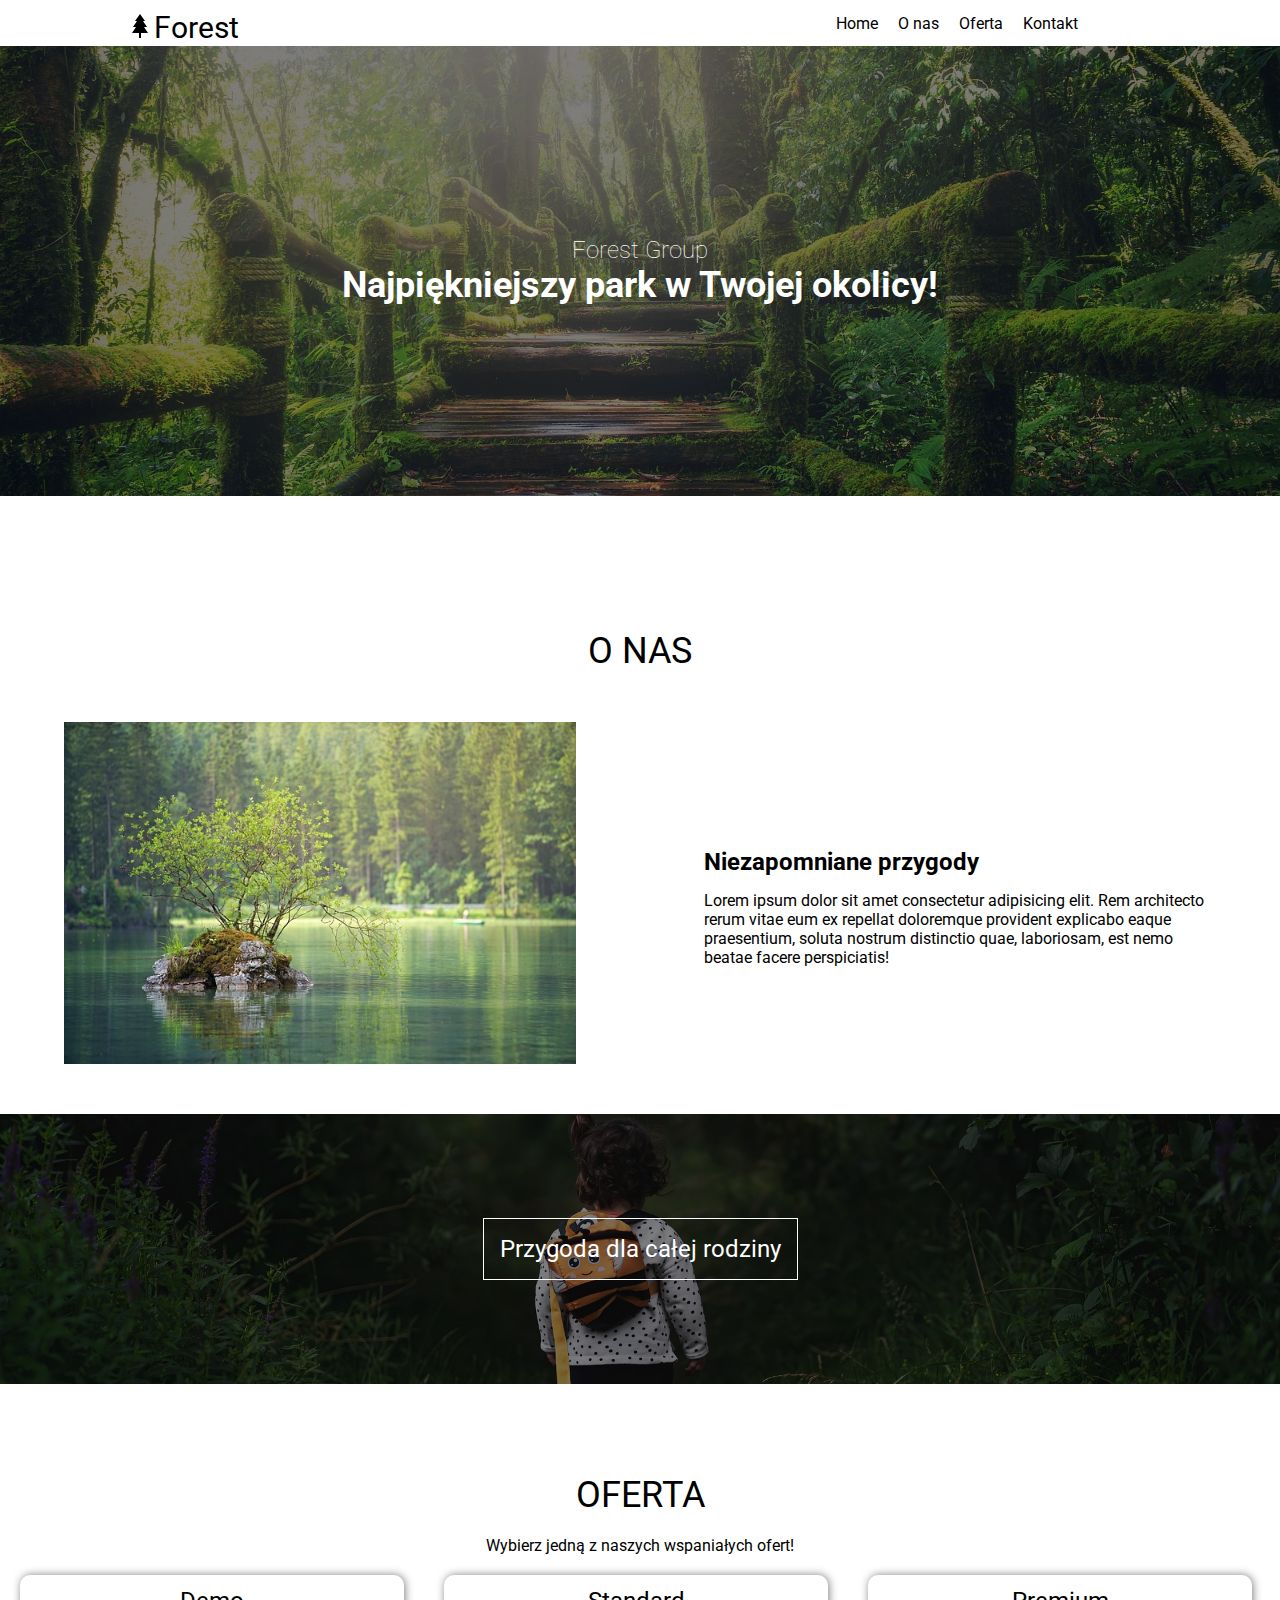
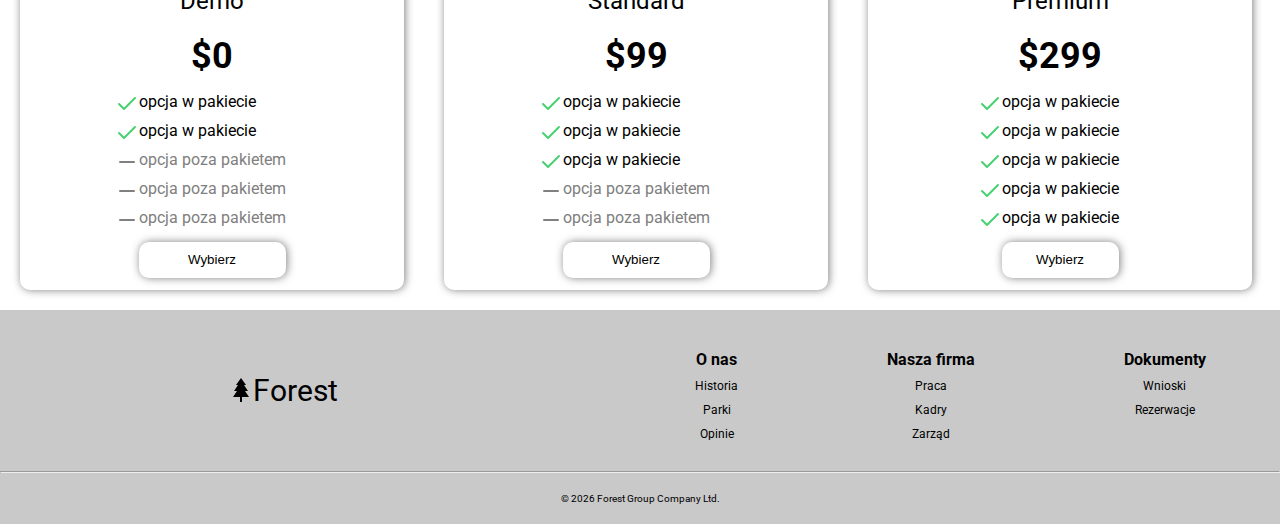
<file: index.html>
<!DOCTYPE html>
<html lang="pl">
<head>
    <meta charset="UTF-8">
    <meta http-equiv="X-UA-Compatible" content="IE=edge">
    <meta name="viewport" content="width=device-width, initial-scale=1.0">
    <meta name="description" content="Forest Group. Najpiękniejszy park w towjej okolicy zapewniający rozrywkę dla całej rodziny">

    <title>Forest Group</title>

    <link rel="preconnect" href="https://fonts.googleapis.com">
    <link rel="preconnect" href="https://fonts.gstatic.com" crossorigin>
    <link href="https://fonts.googleapis.com/css2?family=Roboto:wght@400;700&display=swap" rel="stylesheet"> 

    <link rel="stylesheet" href="./css/main.css">

</head>
<body>
    <nav class="nav-mobile">
            <a href="#" class="logo">
                <img src="./img/iconmonstr-tree-10.svg" class="logo__icon">
                <span class="logo__text">Forest</span>
            </a>

        <button class="burger-btn">
                <img src="./img/iconmonstr-menu-lined.svg">
        </button>

        <div class="nav-mobile__items">
            <a class="nav-mobile__item" href="#">Home</a>
            <a class="nav-mobile__item" href="#aboutus">O nas</a>
            <a class="nav-mobile__item" href="#offer">Oferta</a>
            <a class="nav-mobile__item" href="contakt.html">Kontakt</a>
        </div>

    </nav>

    <nav class="nav-desktop">
        <a href="#" class="logo">
            <img src="./img/iconmonstr-tree-10.svg" class="logo__icon">
            <span class="logo__text">Forest</span>
        </a>

        <div class="nav-desktop__items">
            <a class="nav-desktop__item" href="#">Home</a>
            <a class="nav-desktop__item" href="#aboutus">O nas</a>
            <a class="nav-desktop__item" href="#offer">Oferta</a>
            <a class="nav-desktop__item" href="contakt.html">Kontakt</a>
        </div>

    </nav>

    <header class="header">
        <div class="header__text">
            <h1>Forest Group</h1>
            <p>Najpiękniejszy park w Twojej okolicy!</p>
        </div>
        <div class="header__shadow"></div>

    </header>

    <main>
        <section id="aboutus" class="aboutus">
            <h2 class="aboutus__section-title">o nas</h2>
            <div class="aboutus__box">
                <img class="aboutus__img" src="./img/waters-3095682_640.jpg" alt="Kamienna wysepka na środku jeziora, wokoło las ">
                <div class="aboutus__text">
                    <h2 class="aboutus__title">Niezapomniane przygody</h2>
                    <p class="aboutus__info">Lorem ipsum dolor sit amet consectetur adipisicing elit. Rem architecto rerum vitae eum ex repellat doloremque provident explicabo eaque praesentium, soluta nostrum distinctio quae, laboriosam, est nemo beatae facere perspiciatis!</p>
                </div>
            </div>
        </section>
        <div class="hero">
            <div class="hero__text"><p>Przygoda dla całej rodziny</p></div>
            <div class="hero__shadow"></div>
        </div>
        <section class="offer" id="offer">
            <h2 class="offer__section-title">Oferta</h2>
            <p class="offer__text">Wybierz jedną z naszych wspaniałych ofert!</p>
            <div class="offer__cards">
                <div class="offer__card">
                    <p class="offer__name">Demo</p>
                    <p class="offer__price">$0</p>
                    
                    <div class="offer__options">
                        <p class="offer__option-includes">opcja w pakiecie</p>
                        <p class="offer__option-includes">opcja w pakiecie</p>
                        <p class="offer__option-unincluded">opcja poza pakietem</p>
                        <p class="offer__option-unincluded">opcja poza pakietem</p>
                        <p class="offer__option-unincluded">opcja poza pakietem</p>
                        <button class="offer__btn">Wybierz</button>
                    </div>
                </div>
                <div class="offer__card">
                    <p class="offer__name">Standard</p>
                    <p class="offer__price">$99</p>
                    
                    <div class="offer__options">
                        <p class="offer__option-includes">opcja w pakiecie</p>
                        <p class="offer__option-includes">opcja w pakiecie</p>
                        <p class="offer__option-includes">opcja w pakiecie</p>
                        <p class="offer__option-unincluded">opcja poza pakietem</p>
                        <p class="offer__option-unincluded">opcja poza pakietem</p>
                        <button class="offer__btn">Wybierz</button>
                    </div>
                </div>
                <div class="offer__card">
                    <p class="offer__name">Premium</p>
                    <p class="offer__price">$299</p>
                        
                    <div class="offer__options">
                            <p class="offer__option-includes">opcja w pakiecie</p>
                            <p class="offer__option-includes">opcja w pakiecie</p>
                            <p class="offer__option-includes">opcja w pakiecie</p>
                            <p class="offer__option-includes">opcja w pakiecie</p>
                            <p class="offer__option-includes">opcja w pakiecie</p>
                            <button class="offer__btn">Wybierz</button>
                    </div>
                </div>
            </div>
        </section>
    </main>
    <footer class="footer">
        <div class="footer__main">

            <div class="footer__brand">
                
                <a href="#" class="footer-logo">
                    <img src="./img/iconmonstr-tree-10.svg" class="footer-logo__icon">
                    <span class="footer-logo__text">Forest</span>
                </a>
            </div>
        
            <div class="footer__box">
                <h3 class="footer__h3">O nas</h3>
                <p class="footer__p">Historia</p>
                <p class="footer__p">Parki</p>
                <p class="footer__p">Opinie</p>
            </div>
            <div class="footer__box">
                <h3 class="footer__h3">Nasza firma</h3>
                <p class="footer__p">Praca</p>
                <p class="footer__p">Kadry</p>
                <p class="footer__p">Zarząd</p>
            </div>
            <div class="footer__box">
                <h3 class="footer__h3">Dokumenty</h3>
                <p class="footer__p">Wnioski</p>
                <p class="footer__p">Rezerwacje</p>
            </div>
        </div>
        <hr>
        <p class="footer__bottom"> &copy; <span class="footer__year"></span>
            Forest Group Company Ltd. 
        </p>
    </footer>
    <script src="./js/main.js"></script>
</body>
</html>
</file>
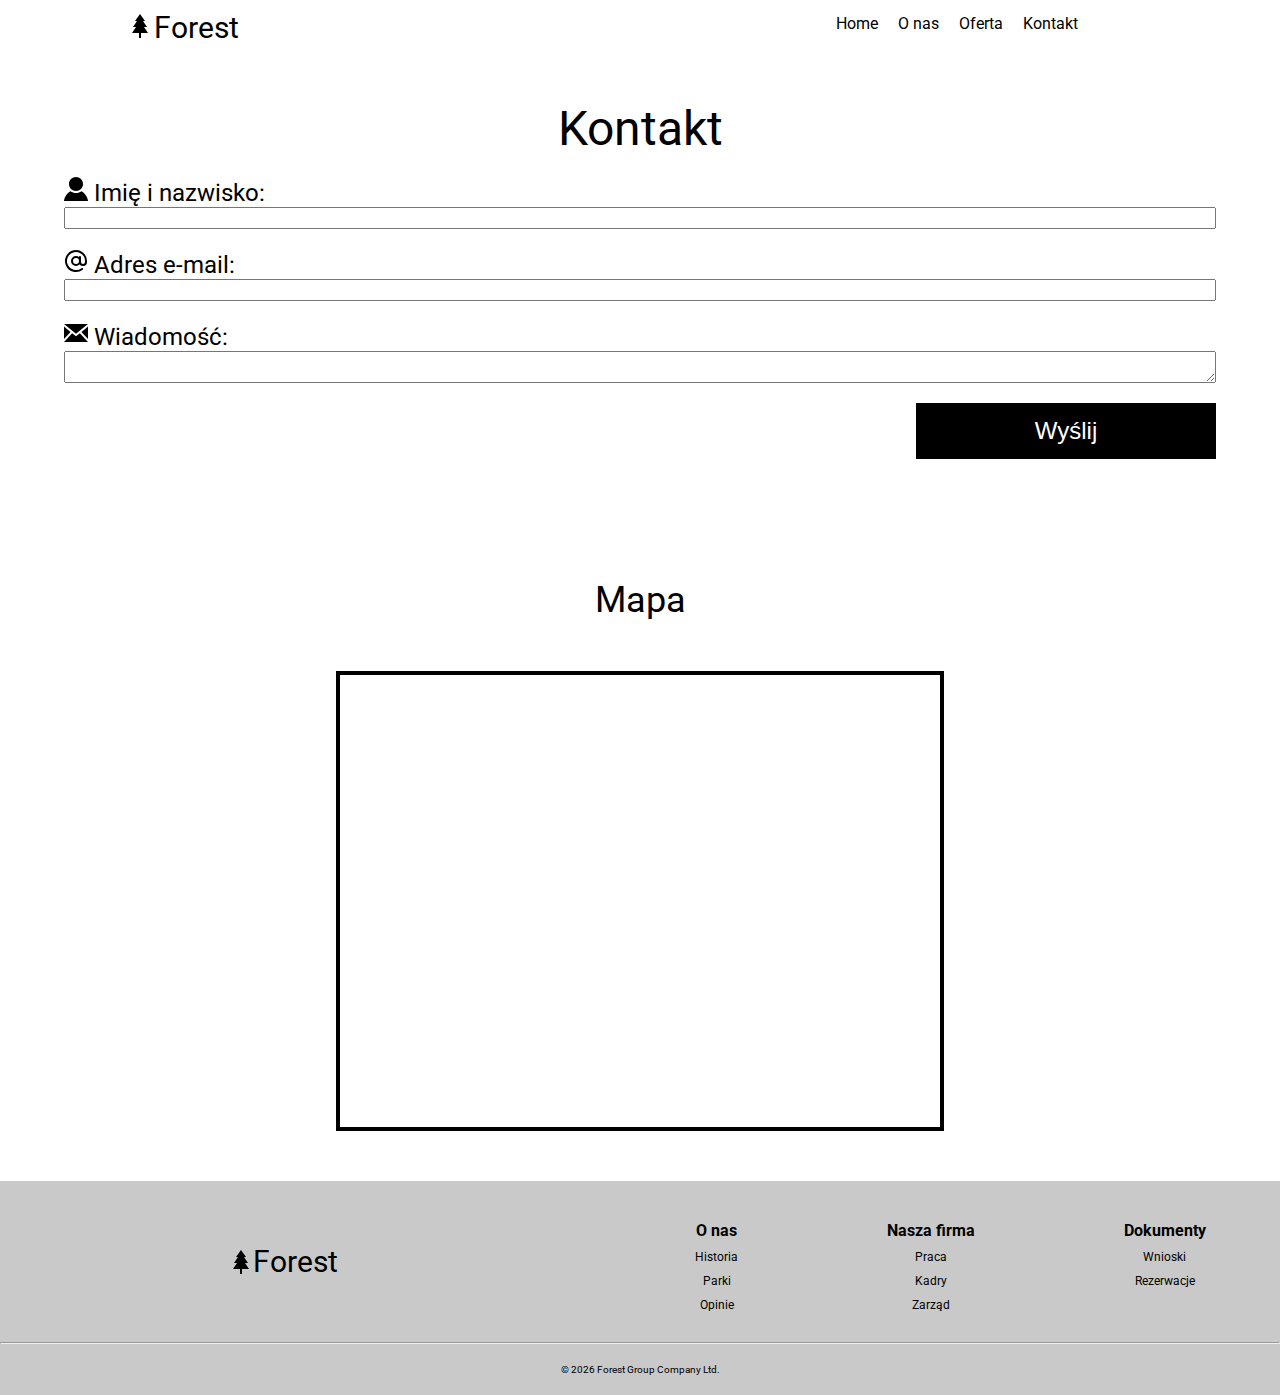
<file: contakt.html>
<!DOCTYPE html>
<html lang="pl">
    <head>
        <meta charset="UTF-8">
        <meta http-equiv="X-UA-Compatible" content="IE=edge">
        <meta name="viewport" content="width=device-width, initial-scale=1.0">

        <title>Forest Group - Kontakt</title>

        <link rel="preconnect" href="https://fonts.googleapis.com">
        <link rel="preconnect" href="https://fonts.gstatic.com" crossorigin>
        <link href="https://fonts.googleapis.com/css2?family=Roboto:wght@400;700&display=swap" rel="stylesheet"> 

        <link rel="stylesheet" href="./css/main.css">

    </head>
    <body>
        <nav class="nav-mobile">
            <a href="#" class="logo">
                <img src="./img/iconmonstr-tree-10.svg" class="logo__icon">
                <span class="logo__text">Forest</span>
            </a>

        <button class="burger-btn">
                <img src="./img/iconmonstr-menu-lined.svg">
        </button>

        <div class="nav-mobile__items">
            <a class="nav-mobile__item" href="index.html">Home</a>
            <a class="nav-mobile__item" href="index.html#aboutus">O nas</a>
            <a class="nav-mobile__item" href="index.html#offer">Oferta</a>
            <a class="nav-mobile__item" href="#">Kontakt</a>
        </div>

        </nav>

        <nav class="nav-desktop">
            <a href="#" class="logo">
                <img src="./img/iconmonstr-tree-10.svg" class="logo__icon">
                <span class="logo__text">Forest</span>
            </a>

            <div class="nav-desktop__items">
                <a class="nav-desktop__item" href="index.html">Home</a>
                <a class="nav-desktop__item" href="index.html#aboutus">O nas</a>
                <a class="nav-desktop__item" href="index.html#offer">Oferta</a>
                <a class="nav-desktop__item" href="#">Kontakt</a>
            </div>

        </nav>

        <main>
            <section class="contact">

                <h1 class="contact__h1">Kontakt</h1>

                <form class="contact__form">

                    <div class="contact__form-top">
                        <label for="name" class="contact__label"><img src="./img/iconmonstr-user-5.svg">
                            Imię i nazwisko:</label>
                        <input type="text" class="contact__input" id="name">

                        <label for="email" class="contact__label"><img src="./img/at-sign.svg">
                            Adres e-mail:</label>
                        <input type="text" id="email" class="contact__input">
                    </div>

                    <label for="msg" class="contact__label"><img src="./img/iconmonstr-email-1.svg">
                        Wiadomość:</label>
                    <textarea id="msg" class="contact__textarea"></textarea>
                    
                    <button 
                    class="contact__btn">Wyślij</button>
                </form>

            </section>
            <section class="location">

                <h2 class="location__h2">Mapa</h2>

                <div class="location__map-small">
                    <iframe src="https://www.google.com/maps/embed?pb=!1m14!1m8!1m3!1d76827.65121868455!2d18.712282!3d53.0048279!3m2!1i1024!2i768!4f13.1!3m3!1m2!1s0x471cca5300000001%3A0x8aefb9ac27c4bb1!2sRuiny%20zamku%20w%20Z%C5%82otorii!5e0!3m2!1spl!2spl!4v1686220650808!5m2!1spl!2spl" width="400" height="300" style="border:0;" allowfullscreen="" loading="lazy" referrerpolicy="no-referrer-when-downgrade"></iframe>

                </div>

                <div class="location__map-normal">
                    <iframe src="https://www.google.com/maps/embed?pb=!1m14!1m8!1m3!1d47020.57907702697!2d18.712282024029562!3d53.00482785244544!3m2!1i1024!2i768!4f13.1!3m3!1m2!1s0x471cca5300000001%3A0x8aefb9ac27c4bb1!2sRuiny%20zamku%20w%20Z%C5%82otorii!5e0!3m2!1spl!2spl!4v1686219901383!5m2!1spl!2spl" width="600" height="450" style="border:0;" allowfullscreen="" loading="lazy" referrerpolicy="no-referrer-when-downgrade"></iframe>
                </div>
            </section>
        </main>
    
        <footer class="footer">
            <div class="footer__main">
    
                <div class="footer__brand">
                    
                    <a href="#" class="footer-logo">
                        <img src="img/iconmonstr-tree-10.svg" class="footer-logo__icon">
                        <span class="footer-logo__text">Forest</span>
                    </a>
                </div>
            
                <div class="footer__box">
                    <h3 class="footer__h3">O nas</h3>
                    <p class="footer__p">Historia</p>
                    <p class="footer__p">Parki</p>
                    <p class="footer__p">Opinie</p>
                </div>
                <div class="footer__box">
                    <h3 class="footer__h3">Nasza firma</h3>
                    <p class="footer__p">Praca</p>
                    <p class="footer__p">Kadry</p>
                    <p class="footer__p">Zarząd</p>
                </div>
                <div class="footer__box">
                    <h3 class="footer__h3">Dokumenty</h3>
                    <p class="footer__p">Wnioski</p>
                    <p class="footer__p">Rezerwacje</p>
                </div>
            </div>
            <hr>
            <p class="footer__bottom"> &copy; <span class="footer__year"></span>
                Forest Group Company Ltd. 
            </p>
        </footer>
        <script src="./js/main.js"></script>
    </body>
</html>
</file>
<file: css/main.css>
*,
*::before,
*::after {
  box-sizing: border-box;
  margin: 0;
  padding: 0;
}

html {
  font-size: 62.5%;
  scroll-behavior: smooth;
}

body {
  font-family: "Roboto", sans-serif;
}

.burger-btn {
  position: absolute;
  right: 1rem;
  top: 0;
  height: 5rem;
  width: 4rem;
  background: transparent;
  border: none;
  cursor: pointer;
  z-index: 100;
}

.logo {
  position: absolute;
  top: 1rem;
  height: 3rem;
  left: 10%;
  text-decoration: none;
}
.logo__text {
  font-size: 3rem;
  color: black;
}

.nav-desktop {
  position: fixed;
  display: none;
  top: 0;
  height: 4.6rem;
  width: 100%;
  background-color: #fff;
  z-index: 100;
}
.nav-desktop__items {
  display: flex;
  justify-content: flex-end;
  align-items: center;
  margin-right: 15%;
}
.nav-desktop__item {
  color: black;
  text-decoration: none;
  font-size: 1.6rem;
  padding: 1.35rem 1rem;
}
.nav-desktop__item:hover {
  color: white;
  background-color: black;
  cursor: pointer;
}

.nav-mobile {
  position: fixed;
  display: flex;
  height: 4.6rem;
  width: 100%;
  top: 0;
  background-color: #fff;
  z-index: 100;
}
.nav-mobile__items {
  position: fixed;
  display: flex;
  height: 100vh;
  width: 100%;
  top: 0;
  left: 100%;
  transition: left 0.5s;
  justify-content: center;
  align-items: center;
  flex-direction: column;
  background-color: white;
}
.nav-mobile__item {
  text-decoration: none;
  color: black;
  padding: 2.4rem;
  margin: 1rem;
  font-size: 3.6rem;
}
.nav-mobile__item:hover {
  color: white;
  background-color: black;
  cursor: pointer;
}

.active {
  transition: left 0.5s;
  left: 0;
}

.header {
  display: flex;
  position: relative;
  background-image: url("../img/jungleS.jpg");
  height: 50vh;
  top: 4.6rem;
  background-position: center;
  background-size: cover;
  text-align: center;
  justify-content: center;
  align-items: center;
  z-index: -1;
}
.header__text {
  position: absolute;
  color: white;
  z-index: 10;
}
.header__text h1 {
  font-size: 3.6rem;
  font-weight: lighter;
}
.header__text p {
  font-size: 4.8rem;
  font-weight: bold;
}
.header__shadow {
  position: absolute;
  height: 100%;
  width: 100%;
  background-color: rgba(0, 0, 0, 0.5);
  z-index: 0;
}

.aboutus {
  position: relative;
  margin-top: 20vh;
}
.aboutus__section-title {
  text-transform: uppercase;
  font-size: 3.6rem;
  font-weight: normal;
  text-align: center;
}
.aboutus__box {
  display: flex;
  align-items: center;
  flex-direction: column;
  padding: 5rem;
}
.aboutus__img {
  width: 100%;
}
.aboutus__text {
  margin-top: 3rem;
}
.aboutus__title {
  font-size: 2.4rem;
}
.aboutus__info {
  margin-top: 1.5rem;
  font-size: 1.6rem;
}

.hero {
  display: flex;
  height: 20vh;
  position: relative;
  background-image: url("../img/girlS.jpg");
  text-align: center;
  align-items: center;
  justify-content: center;
  background-size: cover;
  background-position: center;
}
.hero__text {
  font-size: 2.4rem;
  color: white;
  padding: 1.6rem;
  border: 1px solid white;
  z-index: 1;
}
.hero__shadow {
  position: absolute;
  height: 100%;
  width: 100%;
  background-color: rgba(0, 0, 0, 0.5);
  z-index: 0;
}

.offer {
  position: relative;
  margin-top: 10vh;
}
.offer__section-title {
  text-transform: uppercase;
  font-size: 3.6rem;
  font-weight: normal;
  text-align: center;
}
.offer__text {
  margin-top: 2rem;
  font-size: 1.6rem;
  text-align: center;
}
.offer__card {
  display: flex;
  flex-direction: column;
  text-align: center;
  align-items: center;
  margin: 2rem;
  border: 2px solid transparent;
  border-radius: 1rem;
  box-shadow: 1px 0 8px rgba(0, 0, 0, 0.5);
  transition: transform 0.5s;
}
.offer__card:hover {
  transform: scale(1.05);
}
.offer__name {
  margin: 1rem 0;
  font-size: 3.6rem;
}
.offer__price {
  margin: 1rem 0;
  font-size: 4.8rem;
  font-weight: bold;
}
.offer__options {
  display: flex;
  align-items: left;
  flex-direction: column;
  font-size: 2.4rem;
}
.offer__option-includes {
  text-align: left;
  margin: 0.5rem 0;
}
.offer__option-includes::before {
  position: absolute;
  display: block;
  transform: translateX(-2.4rem);
  content: "";
  height: 2.4rem;
  width: 2.4rem;
  background-image: url(../img/check.svg);
}
.offer__option-unincluded {
  text-align: left;
  margin: 0.5rem 0;
  color: grey;
}
.offer__option-unincluded::before {
  position: absolute;
  display: block;
  transform: translateX(-2.4rem);
  content: "";
  height: 2.4rem;
  width: 2.4rem;
  background-image: url(../img/minus.svg);
}
.offer__btn {
  margin: 1rem 0;
  height: 3.6rem;
  border: 2px solid transparent;
  border-radius: 1rem;
  background-color: #fff;
  box-shadow: 1px 0 8px rgba(0, 0, 0, 0.5);
  cursor: pointer;
  transition: background-color 0.5s;
}
.offer__btn:hover {
  background-color: rgb(72, 209, 113);
}

.footer {
  position: relative;
}
.footer__main {
  display: flex;
  flex-direction: column;
  text-align: center;
  justify-content: space-around;
  background-color: rgb(201, 201, 201);
}
.footer__brand {
  margin: auto 20%;
}
.footer-logo {
  text-decoration: none;
}
.footer-logo__text {
  font-size: 3rem;
  color: black;
}
.footer__h3 {
  margin: 1rem 0;
  font-weight: bold;
  font-size: 2.4em;
}
.footer__p {
  font-size: 1.6em;
  transition: font-weight 0.5s;
}
.footer__p:hover {
  font-weight: bold;
  cursor: pointer;
}
.footer__bottom {
  padding: 2rem;
  text-align: center;
  font-size: 1.6rem;
  background-color: rgb(201, 201, 201);
}

.contact {
  position: relative;
  margin: 10rem 5%;
}
.contact__h1 {
  text-align: center;
  font-weight: normal;
  font-size: 4.8rem;
  margin: 2rem auto;
}
.contact__form, .contact__form-top {
  display: flex;
  flex-direction: column;
  font-size: 2.4rem;
}
.contact__btn {
  align-self: flex-end;
  padding: 0.5em;
  margin: 2rem 0;
  width: 100%;
  max-width: 30rem;
  color: white;
  border: 2px solid black;
  transition: background-color 0.5s, color 0.5s;
  background-color: black;
  font-size: 2.4rem;
  cursor: pointer;
}
.contact__btn:hover {
  background-color: white;
  color: black;
}
.contact__input {
  font-size: 1.6rem;
  margin-bottom: 2rem;
}
.contact__textarena {
  max-width: 100%;
  min-width: 100%;
  width: 100%;
}

.location {
  margin: 5rem;
  position: relative;
  display: flex;
  flex-direction: column;
  align-items: center;
}
.location__h2 {
  align-content: center;
  font-size: 3.6rem;
  margin-bottom: 5rem;
  font-weight: normal;
}
.location__map-small {
  border: 4px solid black;
}
.location__map-normal {
  border: 4px solid black;
  display: none;
}

@media (min-width: 768px) {
  .header {
    background-image: url("../img/jungle.jpg");
  }
  .header__text h1 {
    font-size: 2.4rem;
  }
  .header__text p {
    font-size: 3.6rem;
  }
  .aboutus__box {
    display: flex;
    padding: 5rem 0;
    flex-direction: row;
    justify-content: space-around;
  }
  .aboutus__img {
    width: 40%;
  }
  .aboutus__text {
    width: 40%;
  }
  .hero {
    background-image: url("../img/girl.jpg");
    height: 30vh;
  }
  .footer__main {
    flex-direction: row;
  }
  .footer-logo {
    display: flex;
    text-align: center;
    align-items: center;
    justify-content: center;
    height: 100%;
    width: 50%;
  }
  .footer-logo__text {
    font-size: 3rem;
    color: black;
  }
  .footer__box {
    margin: 3rem auto;
  }
  .footer__h3 {
    font-weight: bold;
    font-size: 1.6em;
  }
  .footer__p {
    margin-top: 1rem;
    font-size: 1.2em;
  }
  .footer__bottom {
    font-size: 1rem;
  }
  .location__map-small {
    display: none;
  }
  .location__map-normal {
    display: block;
  }
}
@media (min-width: 992px) {
  .offer__cards {
    display: flex;
    justify-content: flex-start;
    flex-direction: row;
  }
  .offer__card {
    width: 30%;
  }
  .offer__name {
    font-size: 2.4rem;
  }
  .offer__price {
    font-size: 3.6rem;
  }
  .offer__options {
    font-size: 1.6rem;
  }
  .nav-desktop {
    display: block;
  }
  .nav-mobile {
    display: none;
  }
}/*# sourceMappingURL=main.css.map */
</file>
